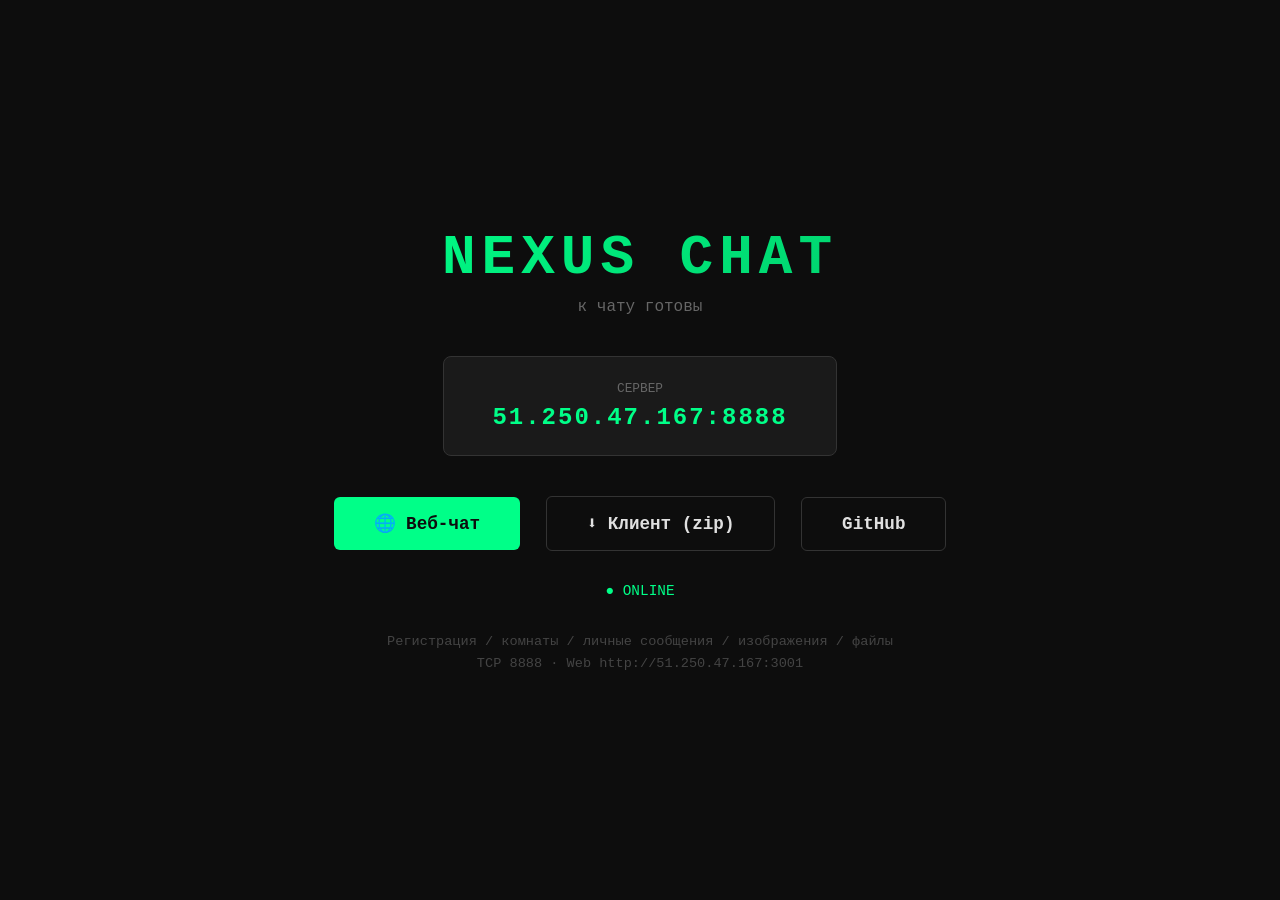
<file: site/index.html>
<!DOCTYPE html>
<html lang="ru">
<head>
    <meta charset="UTF-8">
    <meta name="viewport" content="width=device-width, initial-scale=1.0">
    <title>Nexus Chat</title>
    <style>
        * { margin: 0; padding: 0; box-sizing: border-box; }
        body {
            background: #0d0d0d;
            color: #e0e0e0;
            font-family: 'Courier New', monospace;
            display: flex;
            flex-direction: column;
            align-items: center;
            min-height: 100vh;
            justify-content: center;
        }
        .container { text-align: center; padding: 2rem; }
        h1 {
            font-size: 3.5rem;
            background: linear-gradient(135deg, #00ff88, #00cc6a);
            -webkit-background-clip: text;
            -webkit-text-fill-color: transparent;
            margin-bottom: 0.5rem;
            text-transform: uppercase;
            letter-spacing: 6px;
        }
        .subtitle { color: #666; margin-bottom: 2.5rem; font-size: 1rem; }
        .ip-box {
            background: #1a1a1a;
            border: 1px solid #333;
            border-radius: 8px;
            padding: 1.5rem 3rem;
            display: inline-block;
            margin-bottom: 2rem;
        }
        .ip-box span { font-size: 1.5rem; color: #00ff88; font-weight: bold; letter-spacing: 2px; }
        .ip-box .label { font-size: 0.8rem; color: #666; margin-bottom: 0.5rem; }
        .btn {
            display: inline-block;
            background: #00ff88;
            color: #0d0d0d;
            padding: 1rem 2.5rem;
            border-radius: 6px;
            text-decoration: none;
            font-weight: bold;
            font-size: 1.1rem;
            transition: all 0.2s;
            border: none;
            cursor: pointer;
            font-family: 'Courier New', monospace;
            margin: 0.5rem;
        }
        .btn:hover { background: #00cc6a; transform: translateY(-2px); box-shadow: 0 4px 20px rgba(0,255,136,0.3); }
        .btn-secondary {
            background: transparent;
            border: 1px solid #333;
            color: #e0e0e0;
        }
        .btn-secondary:hover { border-color: #00ff88; color: #00ff88; }
        .info { margin-top: 2rem; color: #444; font-size: 0.85rem; line-height: 1.6; }
        .info a { color: #00ff88; text-decoration: none; }
        .info a:hover { text-decoration: underline; }
        .status {
            margin-top: 1.5rem;
            font-size: 0.9rem;
        }
        .status .online { color: #00ff88; }
        .status .offline { color: #ff4444; }
    </style>
</head>
<body>
    <div class="container">
        <h1>Nexus Chat</h1>
        <p class="subtitle">к чату готовы</p>

        <div class="ip-box">
            <div class="label">СЕРВЕР</div>
            <span>51.250.47.167:8888</span>
        </div>

        <div>
            <a href="http://51.250.47.167:3001" class="btn">🌐 Веб-чат</a>
            <a href="ChatClient.zip" class="btn btn-secondary" download>⬇ Клиент (zip)</a>
            <a href="https://github.com/loadins/-" class="btn btn-secondary" target="_blank">GitHub</a>
        </div>

        <div class="status">
            <span class="online">● ONLINE</span>
        </div>

        <div class="info">
            Регистрация / комнаты / личные сообщения / изображения / файлы<br>
            TCP 8888  ·  Web http://51.250.47.167:3001
        </div>
    </div>
</body>
</html>
</file>
